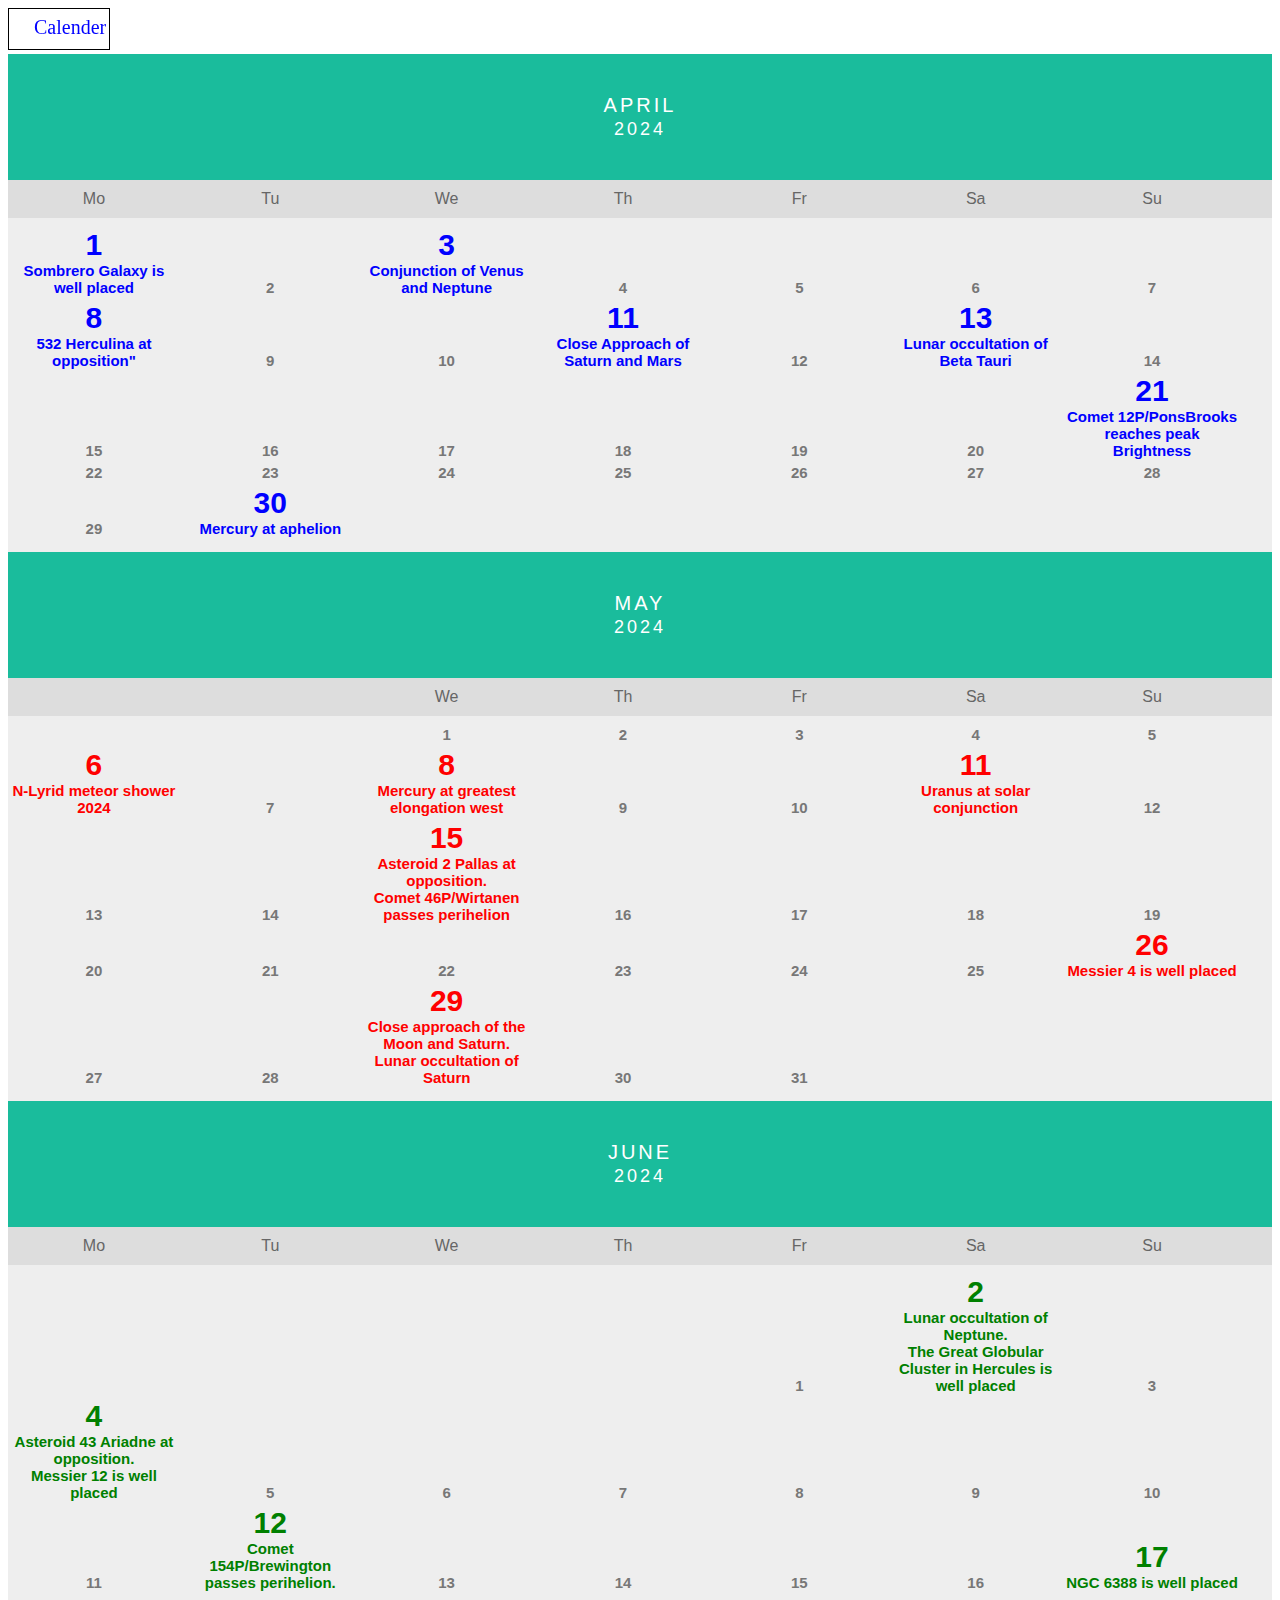
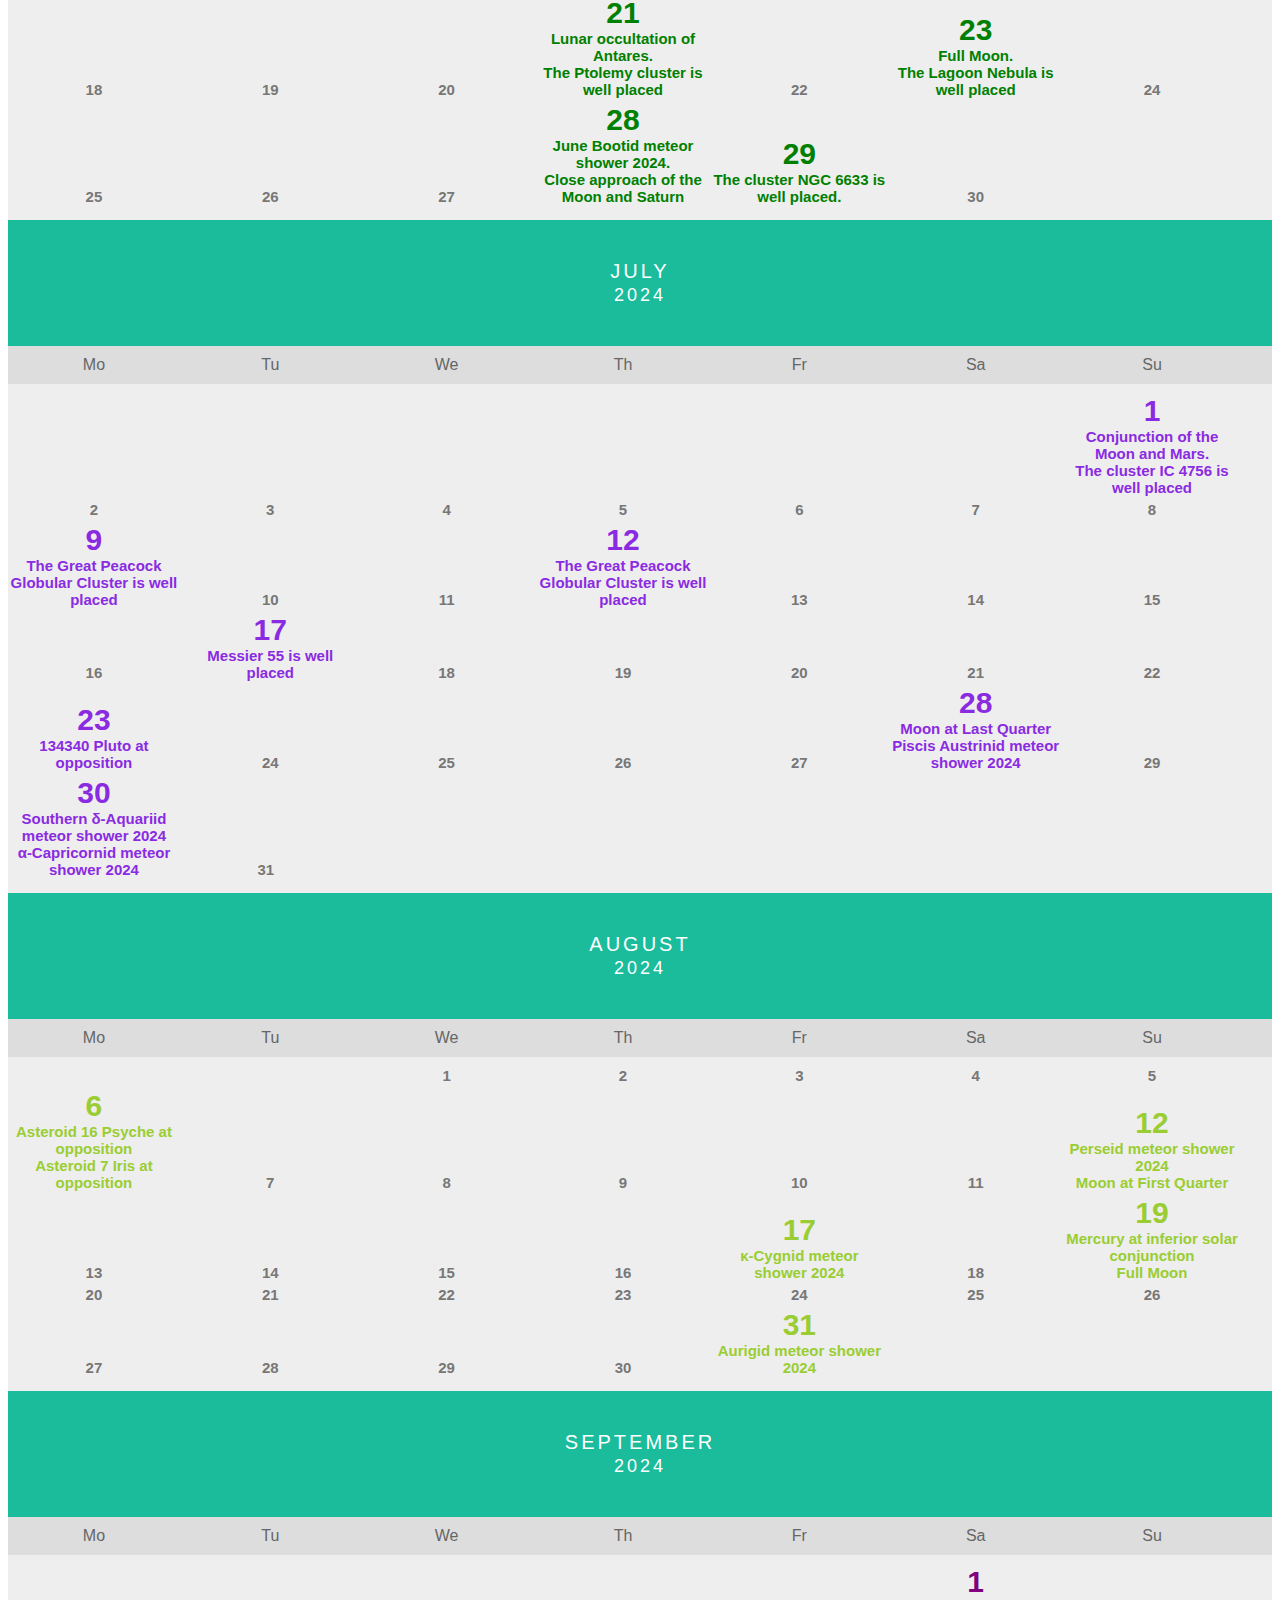
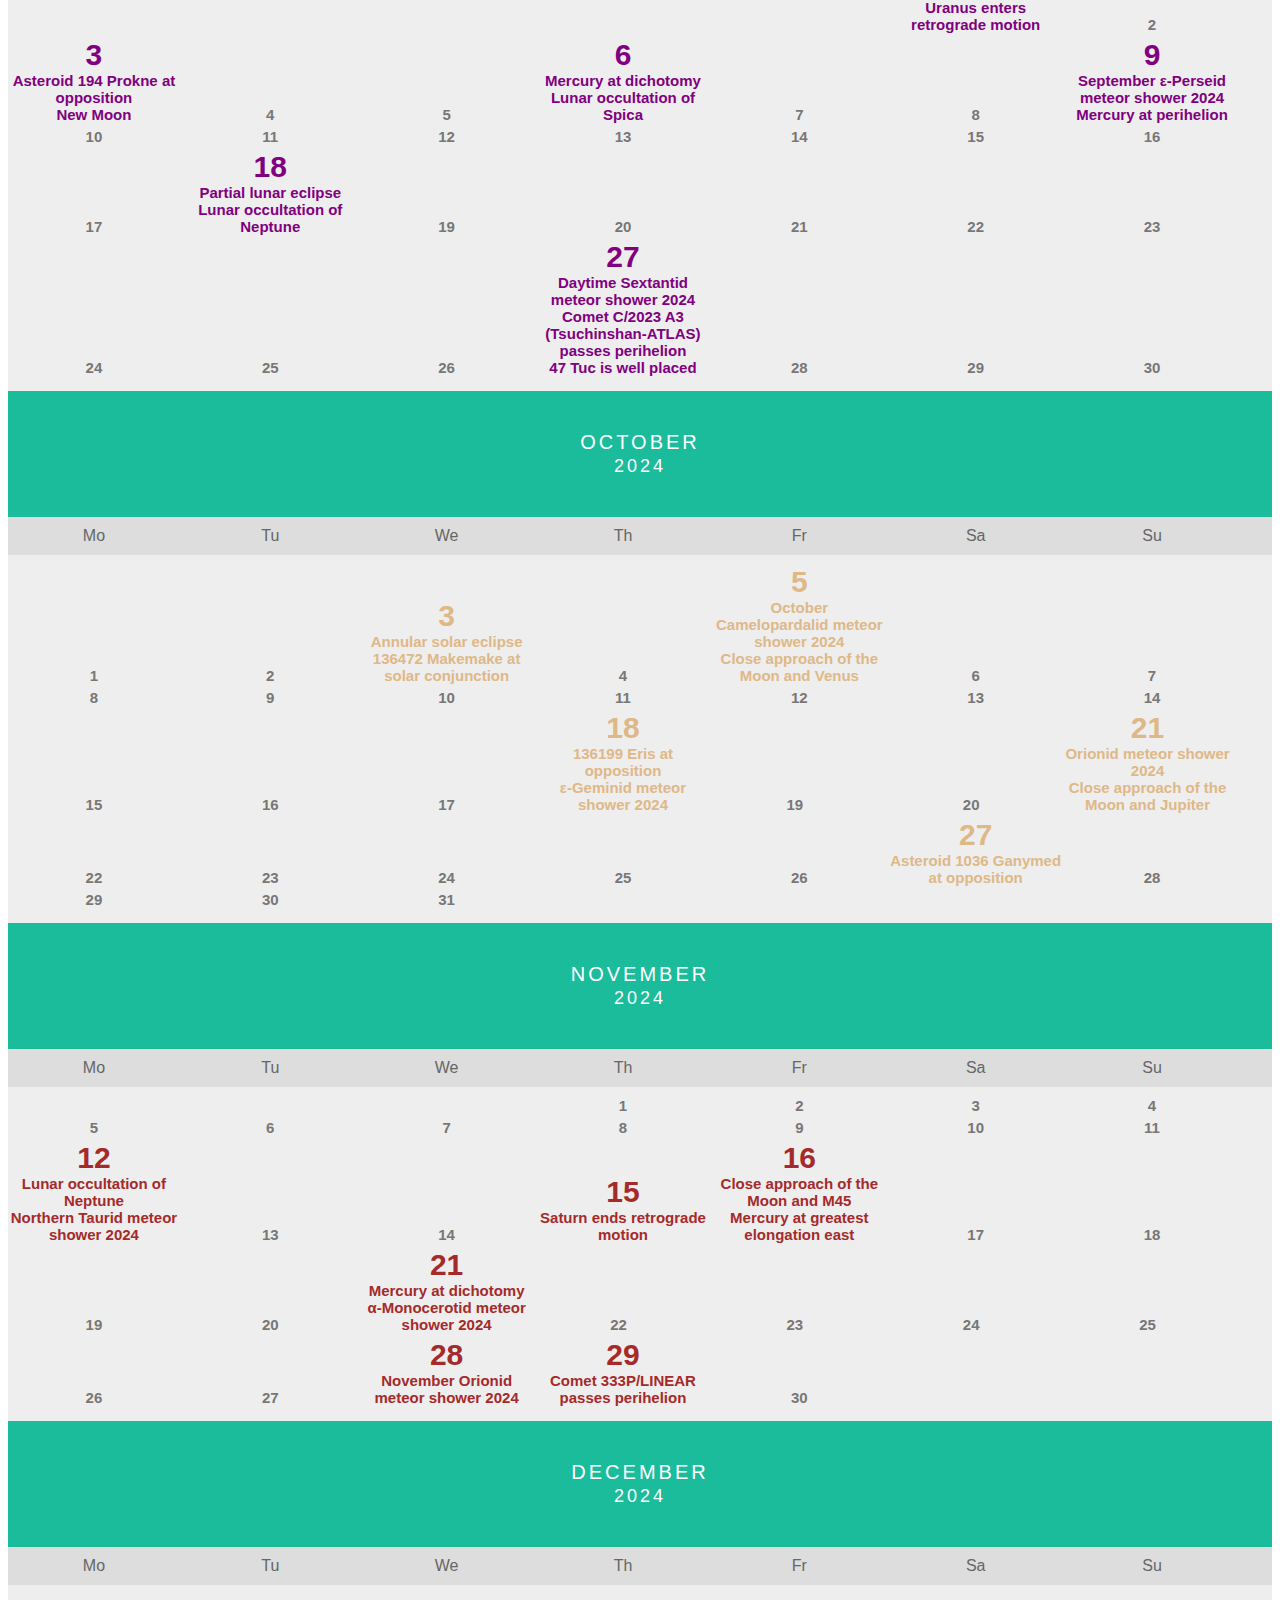
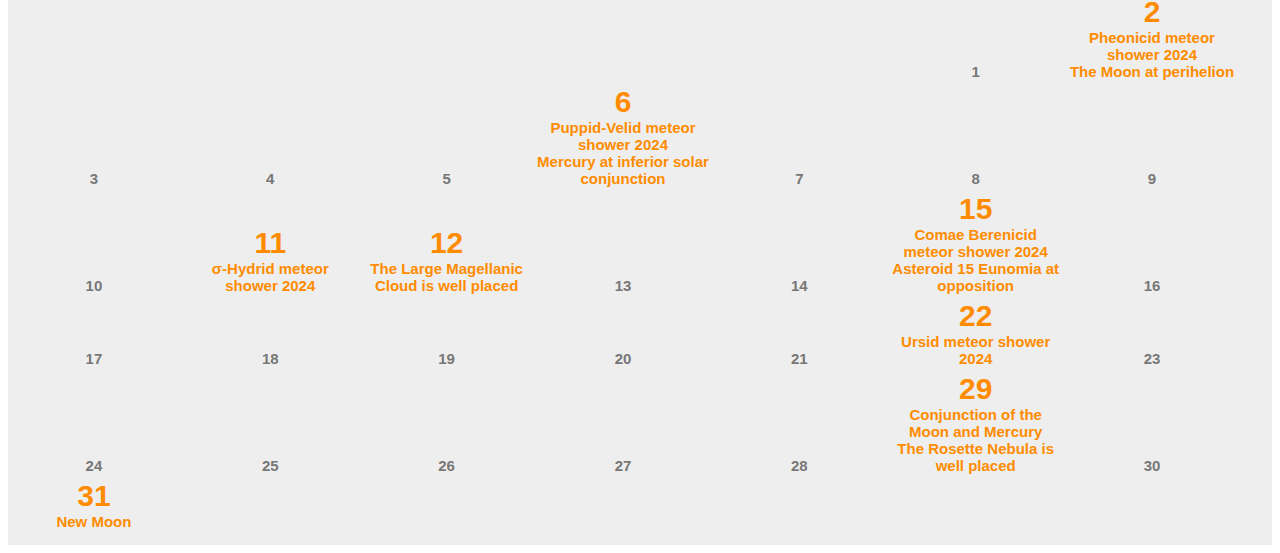
<file: calendar.html>
<!DOCTYPE html>
<html>
<head>
<style>
* {box-sizing: border-box;}
ul {list-style-type: none;}
body {font-family: Verdana, sans-serif;}

.month {
  padding: 40px 200px;
  width: 100%;
  background: #1abc9c;
  text-align: center;
}

.month ul {
  margin: 0;
  padding: 0;
}

.month ul li {
  color: white;
  font-size: 20px;
  text-transform:uppercase;
  letter-spacing: 3px;
}

.weekdays {
  margin: 0;
  padding: 10px 0;
  background-color: #ddd;
}

.weekdays li {
  display: inline-block;
  width: 13.6%;
  color: #666;
  text-align: center;
}

.days {
  padding: 10px 0;
  background: #eee;
  margin: 0;
  font: size 20px; 
}

.days li {
  list-style-type: none;
  display: inline-block;
  width: 13.6%;
  text-align: center;
  margin-bottom: 5px;
  font-size:15px;
  font-weight: bold;
  color: #777;
}

.days li .active {
  padding: 5px;
  background: #1abc9c;
  color: white !important
}

/* Add media queries for smaller screens */
@media screen and (max-width:720px) {
  .weekdays li, .days li {width: 13.1%;}
}

@media screen and (max-width: 420px) {
  .weekdays li, .days li {width: 12.5%;}
  .days li .active {padding: 2px;}
}

@media screen and (max-width: 290px) {
  .weekdays li, .days li {width: 12.2%;}
}
</style>
</head>
<body>
    <header>
  <canvas width="100"height="40" style="border:1px solid black;"id="canvas">
  </canvas>
<script>
  var canvas=document.getElementById("canvas");
  var ctx=canvas.getContext("2d");
  ctx.font="20px   Times New Roman" ;
  ctx.fillStyle="blue";
  ctx.fillText("Calender",25,25);
</script>
</header>

<div class="month">      
  <ul>
    <li>
      APRIL<br>
      <span style="font-size:18px">2024</span>
    </li>
  </ul>
</div>

<ul class="weekdays">
  <li>Mo</li>
  <li>Tu</li>
  <li>We</li>
  <li>Th</li>
  <li>Fr</li>
  <li>Sa</li>
  <li>Su</li>
</ul>

<ul class="days">  
  <li><span style="color: blue; font-size: 30px;font-weight: bolder;">1<br></span>	<span style="color: blue;"> Sombrero Galaxy is well placed</span></li>
  <li>2</li>
  <li><span style="color: blue; font-size: 30px;font-weight: bolder;">3<br></span><span style="color: blue;"> Conjunction of Venus and Neptune</span></li>
  <li>4</li>
  <li>5</li>
  <li>6</li>
  <li>7</li>
  <li><span style="color: blue; font-size: 30px;font-weight: bolder;">8</span> <br><span style="color:blue;"> 532 Herculina at opposition"</span></li>
  <li>9</li>
  <li>10</li>
  <li><span style="color: blue; font-size: 30px;font-weight: bolder;">11</span><br><span style="color: blue;">Close Approach of Saturn and Mars</span></li>
  <li>12</li>
  <li><span style="color: blue; font-size: 30px;font-weight: bolder;">13</span><br><span style="color: blue;">Lunar occultation of Beta Tauri</span></li>
  <li>14</li>
  <li>15</li>
  <li>16</li>
  <li>17</li>
  <li>18</li>
  <li>19</li>
  <li>20</li>
  <li><span style="color: blue; font-size: 30px;font-weight: bolder;">21</span><br><span style="color: blue;">Comet 12P/PonsBrooks reaches peak Brightness</span></li>
  <li>22</li>
  <li>23</li>
  <li>24</li>
  <li>25</li>
  <li>26</li>
  <li>27</li>
  <li>28</li>
  <li>29</li>
  <li><span style="color: blue; font-size: 30px;font-weight: bolder;">30</span><br><span style="color: blue;">Mercury at aphelion</span></li>
</ul>

<div class="month">      
    <ul>
      <li>
        MAY<br>
        <span style="font-size:18px">2024</span>
      </li>
    </ul>
  </div>
  
  <ul class="weekdays">
    <li></li>
    <li></li>
    <li>We</li>
    <li>Th</li>
    <li>Fr</li>
    <li>Sa</li>
    <li>Su</li>
  </ul>
  
  <ul class="days">  
    <li></li>
    <li></li>
    <li>1</li>
    <li>2</li>
    <li>3</li>
    <li>4</li>
    <li>5</li>
    <li><span style="color:red; font-size: 30px;font-weight: bolder;">6</span><br><span style="color:red;">N-Lyrid meteor shower 2024</span></li>
    <li>7</li>
    <li><span style="color:red; font-size: 30px;font-weight: bolder;">8</span><br><span style="color: red;">Mercury at greatest elongation west</span></li>
    <li>9</li>
    <li>10</li>
    <li><span style="color:red; font-size: 30px;font-weight: bolder;">11</span><br><span style="color: red;">Uranus at solar conjunction</span></li>
    <li>12</li>
    <li>13</li>
    <li>14</li>
    <li><span style="color:red; font-size: 30px;font-weight: bolder;">15</span><br><span style="color: red;">Asteroid 2 Pallas at opposition. <br> Comet 46P/Wirtanen passes perihelion</span></li>
    <li>16</li>
    <li>17</li>
    <li>18</li>
    <li>19</li>
    <li>20</li>
    <li>21</li>
    <li>22</li>
    <li>23</li>
    <li>24</li>
    <li>25</li>
    <li><span style="color:red; font-size: 30px;font-weight: bolder;">26</span><bR><span style="color: red;">Messier 4 is well placed</span></li>
    <li>27</li>
    <li>28</li>
    <li><span style="color:red; font-size: 30px;font-weight: bolder;">29</span><br><span style="color: red;">Close approach of the Moon and Saturn.<br>Lunar occultation of Saturn</span></li>
    <li>30</li>
    <li>31</li>

  </ul>

  <div class="month">      
  <ul>
    <li>
      JUNE<br>
      <span style="font-size:18px">2024</span>
    </li>
  </ul>
</div>

<ul class="weekdays">
  <li>Mo</li>
  <li>Tu</li>
  <li>We</li>
  <li>Th</li>
  <li>Fr</li>
  <li>Sa</li>
  <li>Su</li>
</ul>

<ul class="days">  
  <li></li>
  <li></li>
  <li></li>
  <li></li>
  <li>1</li>
  <li><span style="color:green; font-size: 30px;font-weight: bolder;">2</span><br><span style="color: green;">Lunar occultation of Neptune.<br>The Great Globular Cluster in Hercules is well placed</span></li>
  <li>3</li>
  <li><span style="color:green; font-size: 30px;font-weight: bolder;">4</span><br><span style="color: green;">Asteroid 43 Ariadne at opposition.<br>Messier 12 is well placed</span></li>
  <li>5</li>
  <li>6</li>
  <li>7</li>
  <li>8</li>
  <li>9</li>
  <li>10</li>
  <li>11</li>
  <li><span style="color:green; font-size: 30px;font-weight: bolder;">12</span><br><span style="color: green;">Comet 154P/Brewington passes perihelion.</span></li>
  <li>13</li>
  <li>14</li>
  <li>15</li>
  <li>16</li>
  <li><span style="color:green; font-size: 30px;font-weight: bolder;">17</span><br><span style=" color: green;">NGC 6388 is well placed</span></li>
  <li>18</li>
  <li>19</li>
  <li>20</li>
  <li><span style="color:green; font-size: 30px;font-weight: bolder;">21</span><br><span style="color: green;">Lunar occultation of Antares.<br>
    The Ptolemy cluster is well placed</span></li>
  <li>22</li>
  <li><span style="color:green; font-size: 30px;font-weight: bolder;">23</span><br><span style="color: green;">
    Full Moon.<br>The Lagoon Nebula is well placed</span></li>
  <li>24</li>
  <li>25</li>
  <li>26</li>
  <li>27</li>
  <li><span style="color:green; font-size: 30px;font-weight: bolder;">28</span><br><span style="color: green;">June Bootid meteor shower 2024.<br>Close approach of the Moon and Saturn</span></li>
  <li><span style="color:green; font-size: 30px;font-weight: bolder;">29</span><br><span style="  color: green">The cluster NGC 6633 is well placed.</span></li>
  <li>30</li>

</ul>

  <div class="month">      
    <ul>
      <li>
        JULY<br>
        <span style="font-size:18px">2024</span>
      </li>
    </ul>
  </div>
  
  <ul class="weekdays">
    <li>Mo</li>
    <li>Tu</li>
    <li>We</li>
    <li>Th</li>
    <li>Fr</li>
    <li>Sa</li>
    <li>Su</li>
  </ul>
  
  <ul class="days"> 
    <li></li> 
    <li></li>
    <li></li>
    <li></li>
    <li></li>
    <li></li>
    <li><span style="color:blueviolet; font-size: 30px;font-weight: bolder;">1</span><br><span style="color: blueviolet;">Conjunction of the Moon and Mars.<br>The cluster IC 4756 is well placed</span></li>
    <li>2</li>
    <li>3</li>
    <li>4</li>
    <li>5</li>
    <li>6</li>
    <li>7</li>
    <li>8</li>
    <li><span style="color:blueviolet; font-size: 30px;font-weight: bolder;">9</span><br><span style="color: blueviolet;">The Great Peacock Globular Cluster is well placed</span></li>
    <li>10</li>
    <li>11</li>
    <li><span style="color:blueviolet; font-size: 30px;font-weight: bolder;">12</span><br><span style="color: blueviolet;">The Great Peacock Globular Cluster is well placed</span></li>
    <li>13</li>
    <li>14</li>
    <li>15</li>
    <li>16</li>
    <li><span style="color:blueviolet; font-size: 30px;font-weight: bolder;">17</span><br><span style="color: blueviolet;">Messier 55 is well placed</span></li>
    <li>18</li>
    <li>19</li>
    <li>20</li>
    <li>21</li>
    <li>22</li>
    <li><span style="color:blueviolet; font-size: 30px;font-weight: bolder;">23</span><br><span style="color: blueviolet;">134340 Pluto at opposition</span></li>
    <li>24</li>
    <li>25</li>
    <li>26</li>
    <li>27</li>
    <li><span style="color:blueviolet; font-size: 30px;font-weight: bolder;">28</span><br><span style="color: blueviolet;">Moon at Last Quarter<br>Piscis Austrinid meteor shower 2024</span></li>
    <li>29</li>
    <li><span style="color:blueviolet; font-size: 30px;font-weight: bolder;">30</span><br><span style="color: blueviolet;">Southern δ-Aquariid meteor shower 2024<br>α-Capricornid meteor shower 2024</span>
    <li>31</li>

  </ul>
    
  <div class="month">      
    <ul>
      <li>
        AUGUST<br>
        <span style="font-size:18px">2024</span>
      </li>
    </ul>
  </div>
  
  <ul class="weekdays">
    <li>Mo</li>
    <li>Tu</li>
    <li>We</li>
    <li>Th</li>
    <li>Fr</li>
    <li>Sa</li>
    <li>Su</li>
  </ul>
  
  <ul class="days">  
    <li></li>
    <li></li>
    <li>1</li>
    <li>2</li>
    <li>3</li>
    <li>4</li>
    <li>5</li>
    <li><span style="color:yellowgreen; font-size: 30px;font-weight: bolder;">6</span><br><span style="color:yellowgreen;">Asteroid 16 Psyche at opposition<br>Asteroid 7 Iris at opposition</span></li>
    <li>7</li>
    <li>8</li>
    <li>9</li>
    <li>10</li>
    <li>11</li>
    <li><span style="color:yellowgreen; font-size: 30px;font-weight: bolder;">12</span><br><span style="color: yellowgreen;">Perseid meteor shower 2024<br>Moon at First Quarter</span></li>
    <li>13</li>
    <li>14</li>
    <li>15</li>
    <li>16</li>
    <li><span style="color:yellowgreen; font-size: 30px;font-weight: bolder;">17</span><br><span style="color: yellowgreen;">κ-Cygnid meteor shower 2024</span></li>
    <li>18</li>
    <li><span style="color:yellowgreen; font-size: 30px;font-weight: bolder;">19</span><br><span style="color: yellowgreen;">Mercury at inferior solar conjunction<br>Full Moon</span></li>
    <li>20</li>
    <li>21</li>
    <li>22</li>
    <li>23</li>
    <li>24</li>
    <li>25</li>
    <li>26</li>
    <li>27</li>
    <li>28</li>
    <li>29</li>
    <li>30</li>
    <li><span style="color:yellowgreen; font-size: 30px;font-weight: bolder;">31</span><br><span style="color: yellowgreen;">Aurigid meteor shower 2024</span></li>

  </ul>
  <div class="month">      
    <ul>
      <li>
        SEPTEMBER<br>
        <span style="font-size:18px">2024</span>
      </li>
    </ul>
  </div>
  
  <ul class="weekdays">
    <li>Mo</li>
    <li>Tu</li>
    <li>We</li>
    <li>Th</li>
    <li>Fr</li>
    <li>Sa</li>
    <li>Su</li>
  </ul>
  
  <ul class="days">  
    <li></li>
    <li></li>
    <li></li>
    <li></li>
    <li></li>
    <li><span style="color:purple; font-size: 30px;font-weight: bolder;">1</span><br><span style="color:purple;">Uranus enters retrograde motion</span><br></span></li>
    <li>2</li>
    <li><span style="color:purple; font-size: 30px;font-weight: bolder;">3</span><br><span style="color: purple;">Asteroid 194 Prokne at opposition<br>New Moon</span></li>
    <li>4</li>
    <li>5</li>
    <li><span style="color:purple; font-size: 30px;font-weight: bolder;">6</span><br><span style="color: purple;">Mercury at dichotomy<br>Lunar occultation of Spica</span></li>
    <li>7</li>
    <li>8</li>
    <li><span style="color:purple; font-size: 30px;font-weight: bolder;">9</span><br><span style="color: purple;">September ε-Perseid meteor shower 2024<br>Mercury at perihelion</span></li>
    <li>10</li>
    <li>11</li>
    <li>12</li>
    <li>13</li>
    <li>14</li>
    <li>15</li>
    <li>16</li>
    <li>17</li>
    <li><span style="color:purple; font-size: 30px;font-weight: bolder;">18</span><br><span style="color: purple;">Partial lunar eclipse<br>Lunar occultation of Neptune</span></li>
    <li>19</li>
    <li>20</li>
    <li>21</li>
    <li>22</li>
    <li>23</li>
    <li>24</li>
    <li>25</li>
    <li>26</li>
    <li><span style="color:purple; font-size: 30px;font-weight: bolder;">27</span><br><span style="color: purple;">Daytime Sextantid meteor shower 2024<br>Comet C/2023 A3 (Tsuchinshan-ATLAS) passes perihelion<br>47 Tuc is well placed</span></li>
    <li>28</li>
    <li>29</li>
    <li>30</li>


  </ul>
    
  <div class="month">      
    <ul>
      <li>
        OCTOBER<br>
        <span style="font-size:18px">2024</span>
      </li>
    </ul>
  </div>
  
  <ul class="weekdays">
    <li>Mo</li>
    <li>Tu</li>
    <li>We</li>
    <li>Th</li>
    <li>Fr</li>
    <li>Sa</li>
    <li>Su</li>
  </ul>
  
  <ul class="days">  
    <li>1</li>
    <li>2</li>
    <li><span style="color:burlywood; font-size: 30px;font-weight: bolder;">3</span><br><span style="color:burlywood;">Annular solar eclipse<br>136472 Makemake at solar conjunction</span></li>
    <li>4</li>
    <li><span style="color:burlywood; font-size: 30px;font-weight: bolder;">5</span><br><span style="color: burlywood;">October Camelopardalid meteor shower 2024<br>Close approach of the Moon and Venus</span></li>
    <li>6</li>
    <li>7</li>
    <li>8</li>
    <li>9</li>
    <li>10</li>
    <li>11</li>
    <li>12</li>
    <li>13</li>
    <li>14</li>
    <li>15</li>
    <li>16</li>
    <li>17</li>
    <li><span style="color:burlywood; font-size: 30px;font-weight: bolder;">18</span><br><span style="color: burlywood;">136199 Eris at opposition<br>ε-Geminid meteor shower 2024</span>
    <li>19</li>
    <li>20</li>
    <li><span style="color:burlywood; font-size: 30px;font-weight: bolder;">21</span><br><span style="color: burlywood;">Orionid meteor shower 2024<br>Close approach of the Moon and Jupiter</span></li>
    <li>22</li>
    <li>23</li>
    <li>24</li>
    <li>25</li>
    <li>26</li>
    <li><span style="color:burlywood; font-size: 30px;font-weight: bolder;">27</span><br><span style="color: burlywood;">Asteroid 1036 Ganymed at opposition</span></li>
    <li>28</li>
    <li>29</li>
    <li>30</li>
    <li>31</li>
  </ul>
  <div class="month">      
    <ul>
      <li>
        NOVEMBER<br>
        <span style="font-size:18px">2024</span>
      </li>
    </ul>
  </div>
  
  <ul class="weekdays">
    <li>Mo</li>
    <li>Tu</li>
    <li>We</li>
    <li>Th</li>
    <li>Fr</li>
    <li>Sa</li>
    <li>Su</li>
  </ul>
  
  <ul class="days">  
    <li></li>
    <li></li>
    <li></li>
    <li>1</li>
    <li>2</li>
    <li>3</li>
    <li>4</li>
    <li>5</li>
    <li>6</li>
    <li>7</li>
    <li>8</li>
    <li>9</li>
    <li>10</li>
    <li>11</li>
    <li><span style="color:brown; font-size: 30px;font-weight: bolder;">12</span><br><span style="color:brown;">Lunar occultation of Neptune<br>Northern Taurid meteor shower 2024</span></li>
    <li>13</li>
    <li>14</li>
    <li><span style="color:brown; font-size: 30px;font-weight: bolder;">15</span><br><span style="color: brown;">Saturn ends retrograde motion</span></li>
    <li><span style="color:brown; font-size: 30px;font-weight: bolder;">16</span><br><span style="color: brown;">Close approach of the Moon and M45<br>Mercury at greatest elongation east</span></li>
    <li>17</li>
    <li>18</li>
    <li>19</li>
    <li>20</li>
    <li><span style="color:brown; font-size: 30px;font-weight: bolder;">21</span><br><span style="color: brown;">Mercury at dichotomy<br>α-Monocerotid meteor shower 2024</span>
    <li>22</li>
    <li>23</li>
    <li>24</li>
    <li>25</li>
    <li>26</li>
    <li>27</li>
    <li><span style="color:brown; font-size: 30px;font-weight: bolder;">28</span><br><span style="color: brown;">November Orionid meteor shower 2024</span></li>
    <li><span style="color:brown; font-size: 30px;font-weight: bolder;">29</span><br><span style="color: brown;">Comet 333P/LINEAR passes perihelion</span></li>
    <li>30</li>

  </ul>
    
  <div class="month">      
    <ul>
      <li>
        DECEMBER<br>
        <span style="font-size:18px">2024</span>
      </li>
    </ul>
  </div>
  
  <ul class="weekdays">
    <li>Mo</li>
    <li>Tu</li>
    <li>We</li>
    <li>Th</li>
    <li>Fr</li>
    <li>Sa</li>
    <li>Su</li>
  </ul>
  
  <ul class="days">  
    <li></li>
    <li></li>
    <li></li>
    <li></li>
    <li></li>
    <li>1</li>
    <li><span style="color:darkorange; font-size: 30px;font-weight: bolder;">2</span><br><span style="color:darkorange;">Pheonicid meteor shower 2024<br>The Moon at perihelion</span></li>
    <li>3</li>
    <li>4</li>
    <li>5</li>
    <li><span style="color:darkorange; font-size: 30px;font-weight: bolder;">6</span><br><span style="color: darkorange;">Puppid-Velid meteor shower 2024<br>Mercury at inferior solar conjunction</span></li>
    <li>7</li>
    <li>8</li>
    <li>9</li>
    <li>10</li>
    <li><span style="color:darkorange; font-size: 30px;font-weight: bolder;">11</span><br><span style="color: darkorange;">σ-Hydrid meteor shower 2024</span></li>
    <li><span style="color:darkorange; font-size: 30px;font-weight: bolder;">12</span><br><span style="color: darkorange;">The Large Magellanic Cloud is well placed</span></li>
    <li>13</li>
    <li>14</li>
    <li><span style="color:darkorange; font-size: 30px;font-weight: bolder;">15</span><br><span style="color: darkorange;">Comae Berenicid meteor shower 2024<br>Asteroid 15 Eunomia at opposition</span></li>
    <li>16</li>
    <li>17</li>
    <li>18</li>
    <li>19</li>
    <li>20</li>
    <li>21</li>
    <li><span style="color:darkorange; font-size: 30px;font-weight: bolder;">22</span><br><span style="color: darkorange;">Ursid meteor shower 2024</span></li>
    <li>23</li>
    <li>24</li>
    <li>25</li>
    <li>26</li>
    <li>27</li>
    <li>28</li>
    <li><span style="color:darkorange; font-size: 30px;font-weight: bolder;">29</span><br><span style="color: darkorange;">Conjunction of the Moon and Mercury<br>The Rosette Nebula is well placed</span></li>
    <li>30</li>
    <li><span style="color:darkorange; font-size: 30px;font-weight: bolder;">31</span><br><span style="color: darkorange;">New Moon</span></li>

  </ul>
       
</body>
</html>
</file>
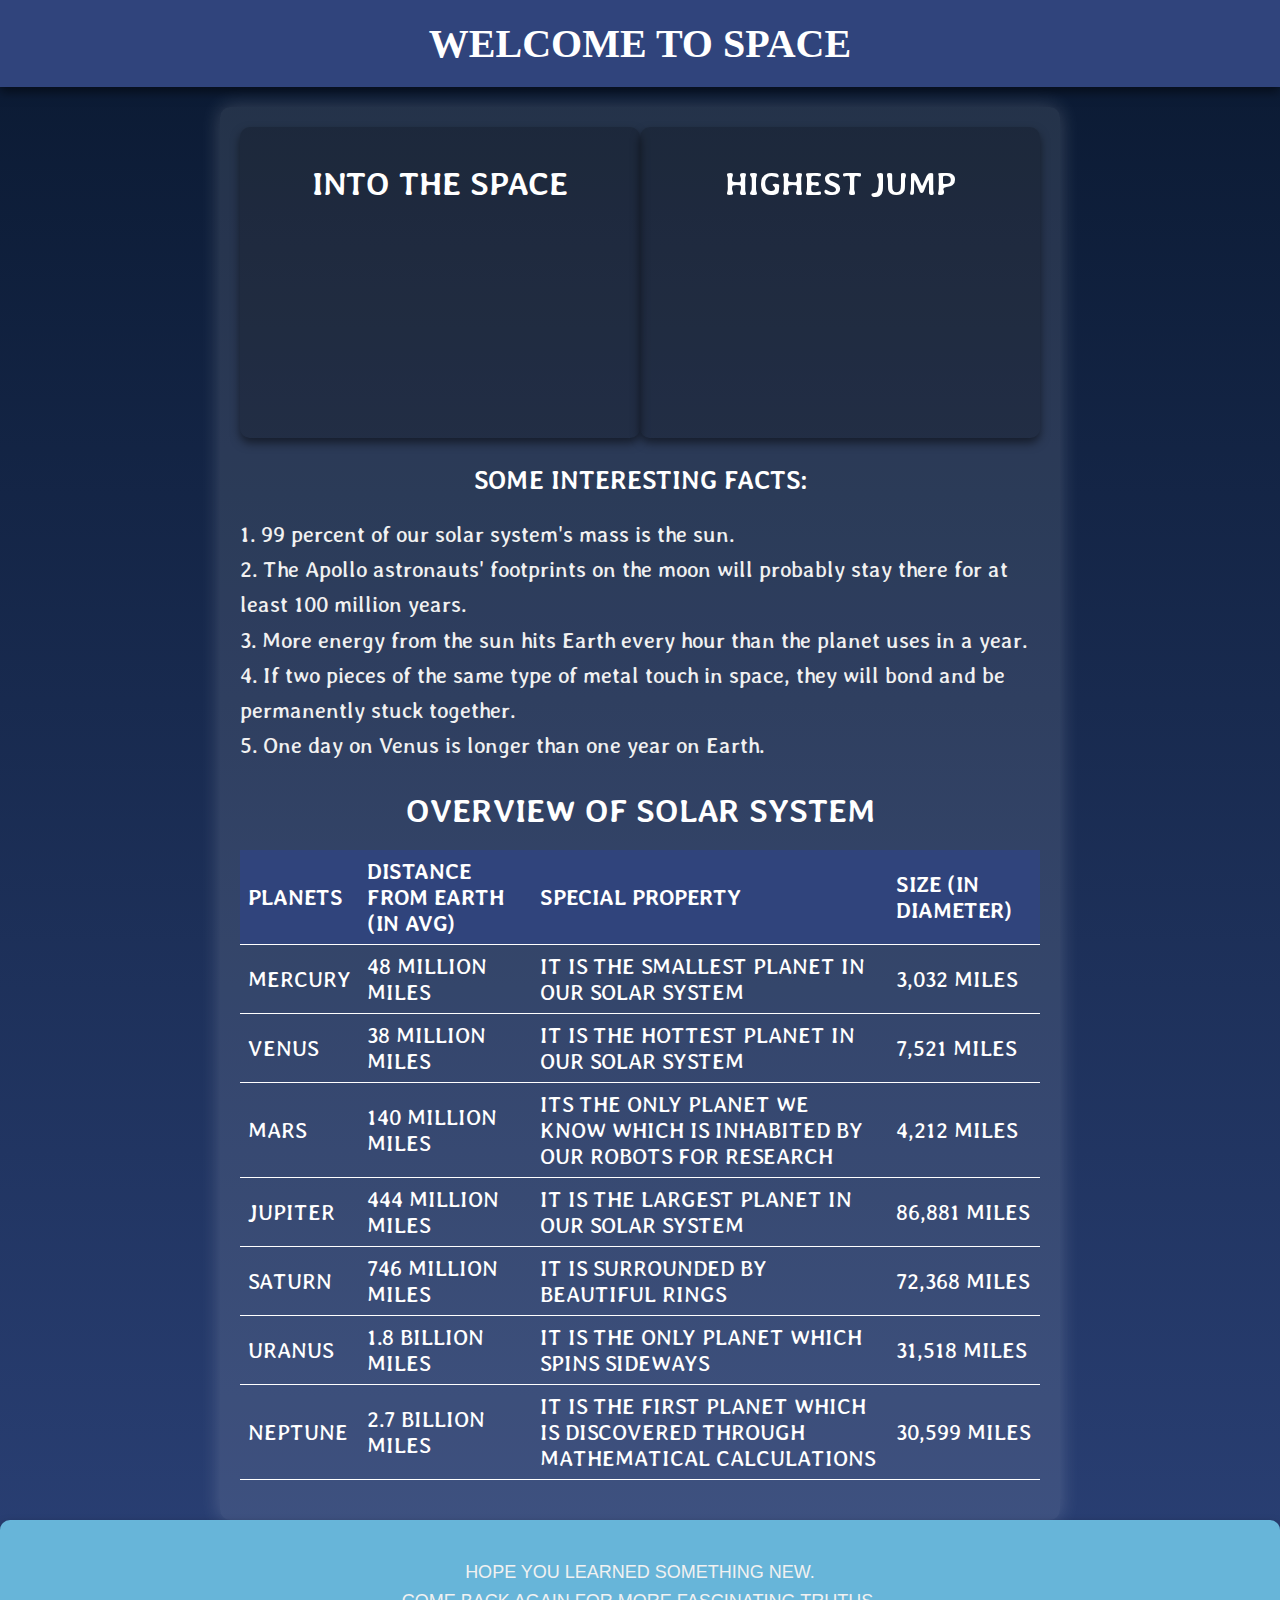
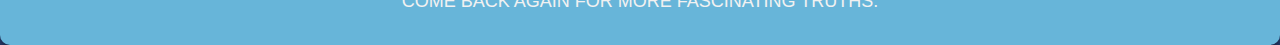
<file: facts.html>
<!DOCTYPE html>
<html lang="en">
<head>
    <meta charset="UTF-8">
    <meta name="viewport" content="width=device-width, initial-scale=1.0">
    <title>Space Facts</title>
    <link href='https://fonts.googleapis.com/css?family=Averia Libre' rel='stylesheet'>
    <style>
        body {
            font-family: 'Averia Libre';font-size: 22px;
            margin: 0;
            padding: 0;
            background-image: linear-gradient(to bottom, #0a1931, #2b4177);
            color: #fff;
        }
        header {
            background-color: #30447c;
            padding: 20px 0;
            text-align: center;
            font-size: 40px;
            font-weight:bold;
            margin-bottom: 20px;
            box-shadow: 0 5px 10px rgba(0, 0, 0, 0.5);
        }
        .container {
            max-width: 800px;
            margin: 0 auto;
            padding: 20px;
            background-color: rgba(255, 255, 255, 0.1);
            border-radius: 10px;
            box-shadow: 0 0 20px rgba(255, 255, 255, 0.2);
        }
        .row {
            display: flex;
            justify-content: space-between;
            margin-bottom: 20px;
        }
        .column {
            flex-basis: 48%;
            padding: 10px;
            background-color: rgba(0, 0, 0, 0.2);
            border-radius: 10px;
            box-shadow: 0 5px 10px rgba(0, 0, 0, 0.5);
        }
        iframe {
            width: 100%;
            height: 200px;
            border: none;
            border-radius: 10px;
        }
        h1, h2, h3 {
            text-align: center;
            margin-bottom: 20px;
        }
        p {
            color: #f1f1f1;
            line-height: 1.6;
            margin-bottom: 10px;
        }
        table {
            width: 100%;
            border-collapse: collapse;
            margin-bottom: 20px;
        }
        th, td {
            padding: 8px;
            text-align: left;
            border-bottom: 1px solid #fff;
        }
        th {
            background-color: #30447c;
        }
        footer {
            background-color: #67b5d9;
            padding: 20px;
            text-align: center;
            font-size: 18px;
            font-family: 'Franklin Gothic Medium', 'Arial Narrow', Arial, sans-serif;
            border-radius: 10px;
            box-shadow: 0 5px 10px rgba(0, 0, 0, 0.5);
        }
        footer a {
            color: #000;
            text-decoration: none;
            font-weight: bold;
        }
    </style>
</head>
<body>
    <header style="font-family:Cambria, Cochin, Georgia, Times, 'Times New Roman', serif;">WELCOME TO SPACE</header>
    <div class="container">
        <div class="row">  
            <div class="column">
                <h2>INTO THE SPACE</h2>
                <iframe src="https://www.youtube.com/embed/UHC2WcyzrjY" allowfullscreen></iframe>
            </div>
            <div class="column">
                <h2>HIGHEST JUMP</h2>
                <iframe src="https://www.youtube.com/embed/Hz2F_S3Tl0Y" allowfullscreen></iframe>
            </div>
        </div>  
        <h3>SOME INTERESTING FACTS:</h3>
        <p>1. 99 percent of our solar system's mass is the sun. <br>
            2. The Apollo astronauts' footprints on the moon will probably stay there for at least 100 million years.<br>
            3. More energy from the sun hits Earth every hour than the planet uses in a year.<br>
            4. If two pieces of the same type of metal touch in space, they will bond and be permanently stuck together. <br>
            5. One day on Venus is longer than one year on Earth.<br>
        </p>
        <h2>OVERVIEW OF SOLAR SYSTEM</h2>
        <table>
            <tr>
                <th>PLANETS</th>
                <th>DISTANCE FROM EARTH (IN AVG)</th>
                <th>SPECIAL PROPERTY</th>
                <th>SIZE (IN DIAMETER)</th>
            </tr>
            <tr>
                <td>MERCURY</td>
                <td>48 MILLION MILES</td>
                <td>IT IS THE SMALLEST PLANET IN OUR SOLAR SYSTEM</td>
                <td>3,032 MILES</td>
            </tr>
            <tr>
                <td>VENUS</td>
                <td>38 MILLION MILES</td>
                <td>IT IS THE HOTTEST PLANET IN OUR SOLAR SYSTEM</td>
                <td>7,521 MILES</td>
            </tr>
            <tr>
                <td>MARS</td>
                <td>140 MILLION MILES</td>
                <td>ITS THE ONLY PLANET WE KNOW WHICH IS INHABITED BY OUR ROBOTS FOR RESEARCH</td>
                <td>4,212 MILES</td>
            </tr>
            <tr>
                <td>JUPITER</td>
                <td>444 MILLION MILES</td>
                <td>IT IS THE LARGEST PLANET IN OUR SOLAR SYSTEM</td>
                <td>86,881 MILES</td>
            </tr>
            <tr>
                <td>SATURN</td>
                <td>746 MILLION MILES</td>
                <td>IT IS SURROUNDED BY BEAUTIFUL RINGS</td>
                <td>72,368 MILES</td>
            </tr>
            <tr>
                <td>URANUS</td>
                <td>1.8 BILLION MILES</td>
                <td>IT IS THE ONLY PLANET WHICH SPINS SIDEWAYS</td>
                <td>31,518 MILES</td>
            </tr>
            <tr>
                <td>NEPTUNE</td>
                <td>2.7 BILLION MILES</td>
                <td>IT IS THE FIRST PLANET WHICH IS DISCOVERED THROUGH MATHEMATICAL CALCULATIONS</td>
                <td>30,599 MILES</td>
            </tr>
        </table>
    </div>
    <footer>
        <p>HOPE YOU LEARNED SOMETHING NEW.<br>COME BACK AGAIN FOR MORE FASCINATING TRUTHS.</p>
    </footer>
</file>
